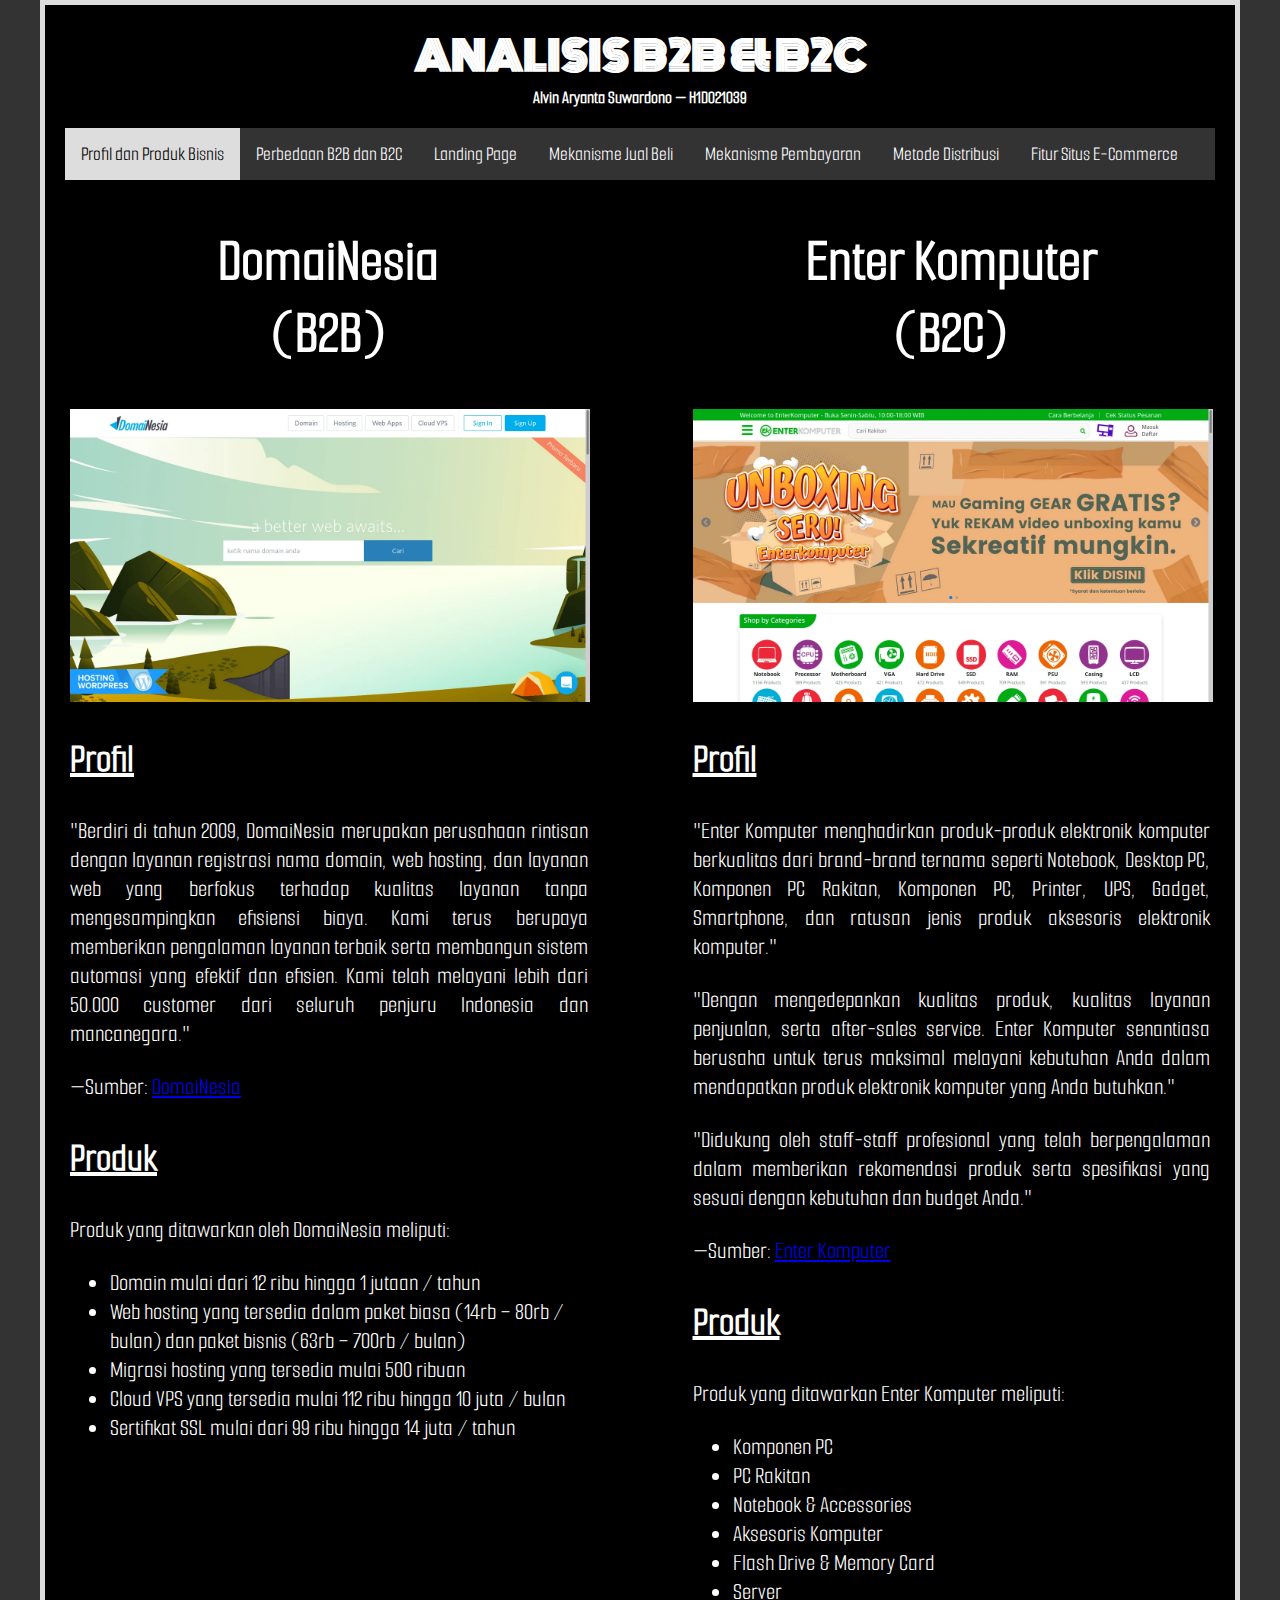
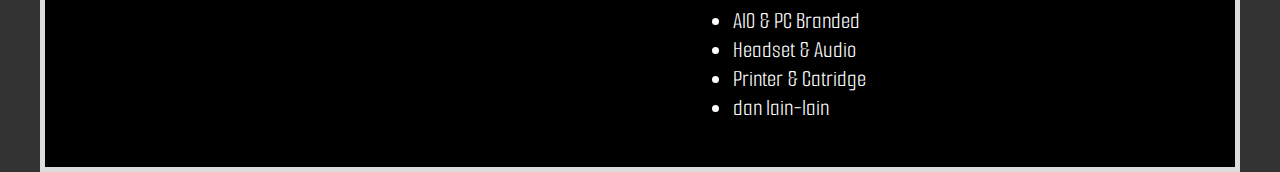
<file: index.html>
<!DOCTYPE HTML>

<html>

<head>
    <link href="styles/style.css" rel="stylesheet">
    <meta charset="utf-8">
    <title>Analisis E-Commerce - Profil dan Produk Bisnis</title>
</head>

<body>
    <h1 id="main-title">ANALISIS B2B & B2C</h1>
    <h2 id="identitas">Alvin Aryanta Suwardono — H1D021039</h2>
    <ul class="navbar">
        <li class="navbar-item-selected"><a href="#">Profil dan Produk Bisnis</a></li>
        <li class="navbar-item"><a href="perbedaan.html">Perbedaan B2B dan B2C</a></li>
        <li class="navbar-item"><a href="landing.html">Landing Page</a></li>
        <li class="navbar-item"><a href="jualbeli.html">Mekanisme Jual Beli</a></li>
        <li class="navbar-item"><a href="pembayaran.html">Mekanisme Pembayaran</a></li>
        <li class="navbar-item"><a href="distribusi.html">Metode Distribusi</a></li>
        <li class="navbar-item"><a href="fitur.html">Fitur Situs E-Commerce</a></li>
    </ul>

    <div class="container" style="overflow: auto;">
        <div class="gallery-left">
            <h1>DomaiNesia<br>(B2B)</h1>
            <img class="gallery-side" src="images/domainesia1.webp">
            <h2>Profil</h2>
            <p>"Berdiri di tahun 2009, DomaiNesia merupakan perusahaan rintisan dengan layanan registrasi nama domain, web hosting, dan layanan web yang berfokus terhadap kualitas layanan tanpa mengesampingkan efisiensi biaya. Kami terus berupaya memberikan pengalaman layanan terbaik serta membangun sistem automasi yang efektif dan efisien. Kami telah melayani lebih dari 50.000 customer dari seluruh penjuru Indonesia dan mancanegara."</p>
            <p>—Sumber: <a href="https://www.domainesia.com/adalah/">DomaiNesia</a></p>
            <h2>Produk</h2>
            <p>Produk yang ditawarkan oleh DomaiNesia meliputi:</p>
            <ul>
                <li>Domain mulai dari 12 ribu hingga 1 jutaan / tahun</li>
                <li>Web hosting yang tersedia dalam paket biasa (14rb – 80rb / bulan) dan paket bisnis (63rb – 700rb / bulan)</li>
                <li>Migrasi hosting yang tersedia mulai 500 ribuan</li>
                <li>Cloud VPS yang tersedia mulai 112 ribu hingga 10 juta / bulan</li>
                <li>Sertifikat SSL mulai dari 99 ribu hingga 14 juta / tahun</li>
            </ul>
        </div>
        <div class="gallery-right">
            <h1>Enter Komputer<br>(B2C)</h1>
            <img class="gallery-side" src="images/enter1.webp">
            <h2>Profil</h2>
            <p>"Enter Komputer menghadirkan produk-produk elektronik komputer berkualitas dari brand-brand ternama seperti Notebook, Desktop PC, Komponen PC Rakitan, Komponen PC, Printer, UPS, Gadget, Smartphone, dan ratusan jenis produk aksesoris elektronik komputer."</p>
            <p>"Dengan mengedepankan kualitas produk, kualitas layanan penjualan, serta after-sales service. Enter Komputer senantiasa berusaha untuk terus maksimal melayani kebutuhan Anda dalam mendapatkan produk elektronik komputer yang Anda butuhkan."</p>
            <p>"Didukung oleh staff-staff profesional yang telah berpengalaman dalam memberikan rekomendasi produk serta spesifikasi yang sesuai dengan kebutuhan dan budget Anda."</p>
            <p>—Sumber: <a href="https://www.enterkomputer.com/faq/about_us">Enter Komputer</a></p>
            <h2>Produk</h2>
            <p>Produk yang ditawarkan Enter Komputer meliputi:</p>
            <ul>
                <li>Komponen PC</li>
                <li>PC Rakitan</li>
                <li>Notebook & Accessories</li>
                <li>Aksesoris Komputer</li>
                <li>Flash Drive & Memory Card</li>
                <li>Server</li>
                <li>AIO & PC Branded</li>
                <li>Headset & Audio</li>
                <li>Printer & Catridge</li>
                <li>dan lain-lain</li>
            </ul>
        </div>
    </div>

</body>

</html>
</file>
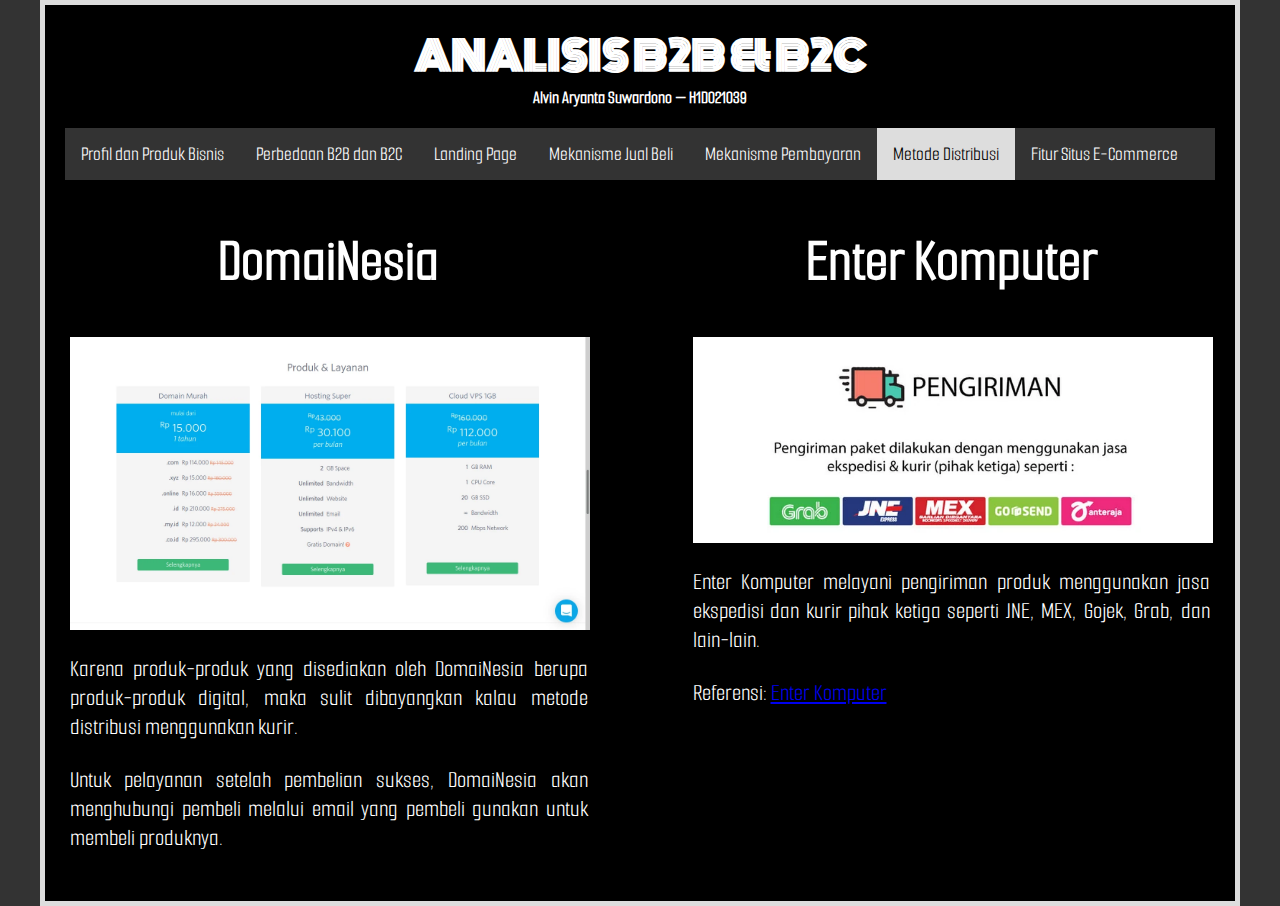
<file: distribusi.html>
<!DOCTYPE HTML>

<html>

<head>
    <link href="styles/style.css" rel="stylesheet">
    <meta charset="utf-8">
    <title>Analisis E-Commerce - Metode Distribusi</title>
</head>

<body>
    <h1 id="main-title">ANALISIS B2B & B2C</h1>
    <h2 id="identitas">Alvin Aryanta Suwardono — H1D021039</h2>
    <ul class="navbar">
        <li class="navbar-item"><a href="index.html">Profil dan Produk Bisnis</a></li>
        <li class="navbar-item"><a href="perbedaan.html">Perbedaan B2B dan B2C</a></li>
        <li class="navbar-item"><a href="landing.html">Landing Page</a></li>
        <li class="navbar-item"><a href="jualbeli.html">Mekanisme Jual Beli</a></li>
        <li class="navbar-item"><a href="pembayaran.html">Mekanisme Pembayaran</a></li>
        <li class="navbar-item-selected"><a href="#">Metode Distribusi</a></li>
        <li class="navbar-item"><a href="fitur.html">Fitur Situs E-Commerce</a></li>
    </ul>

    <div class="container" style="overflow: auto;">
        <div class="gallery-left">
            <h1>DomaiNesia</h1>
            <img class="gallery-side" src="images/domainesia-distribusi1.webp">
            <p>Karena produk-produk yang disediakan oleh DomaiNesia berupa produk-produk digital, maka sulit dibayangkan kalau metode distribusi menggunakan kurir.</p>
            <p>Untuk pelayanan setelah pembelian sukses, DomaiNesia akan menghubungi pembeli melalui email yang pembeli gunakan untuk membeli produknya.</p>
        </div>
        <div class="gallery-right">
            <h1>Enter Komputer</h1>
            <img class="gallery-side" src="images/enter-distribusi1.webp">
            <p>Enter Komputer melayani pengiriman produk menggunakan jasa ekspedisi dan kurir pihak ketiga seperti JNE, MEX, Gojek, Grab, dan lain-lain.</p>
            <p>Referensi: <a href="https://www.enterkomputer.com/faq/delivery">Enter Komputer</a></p>
        </div>
    </div>

</body>

</html>
</file>
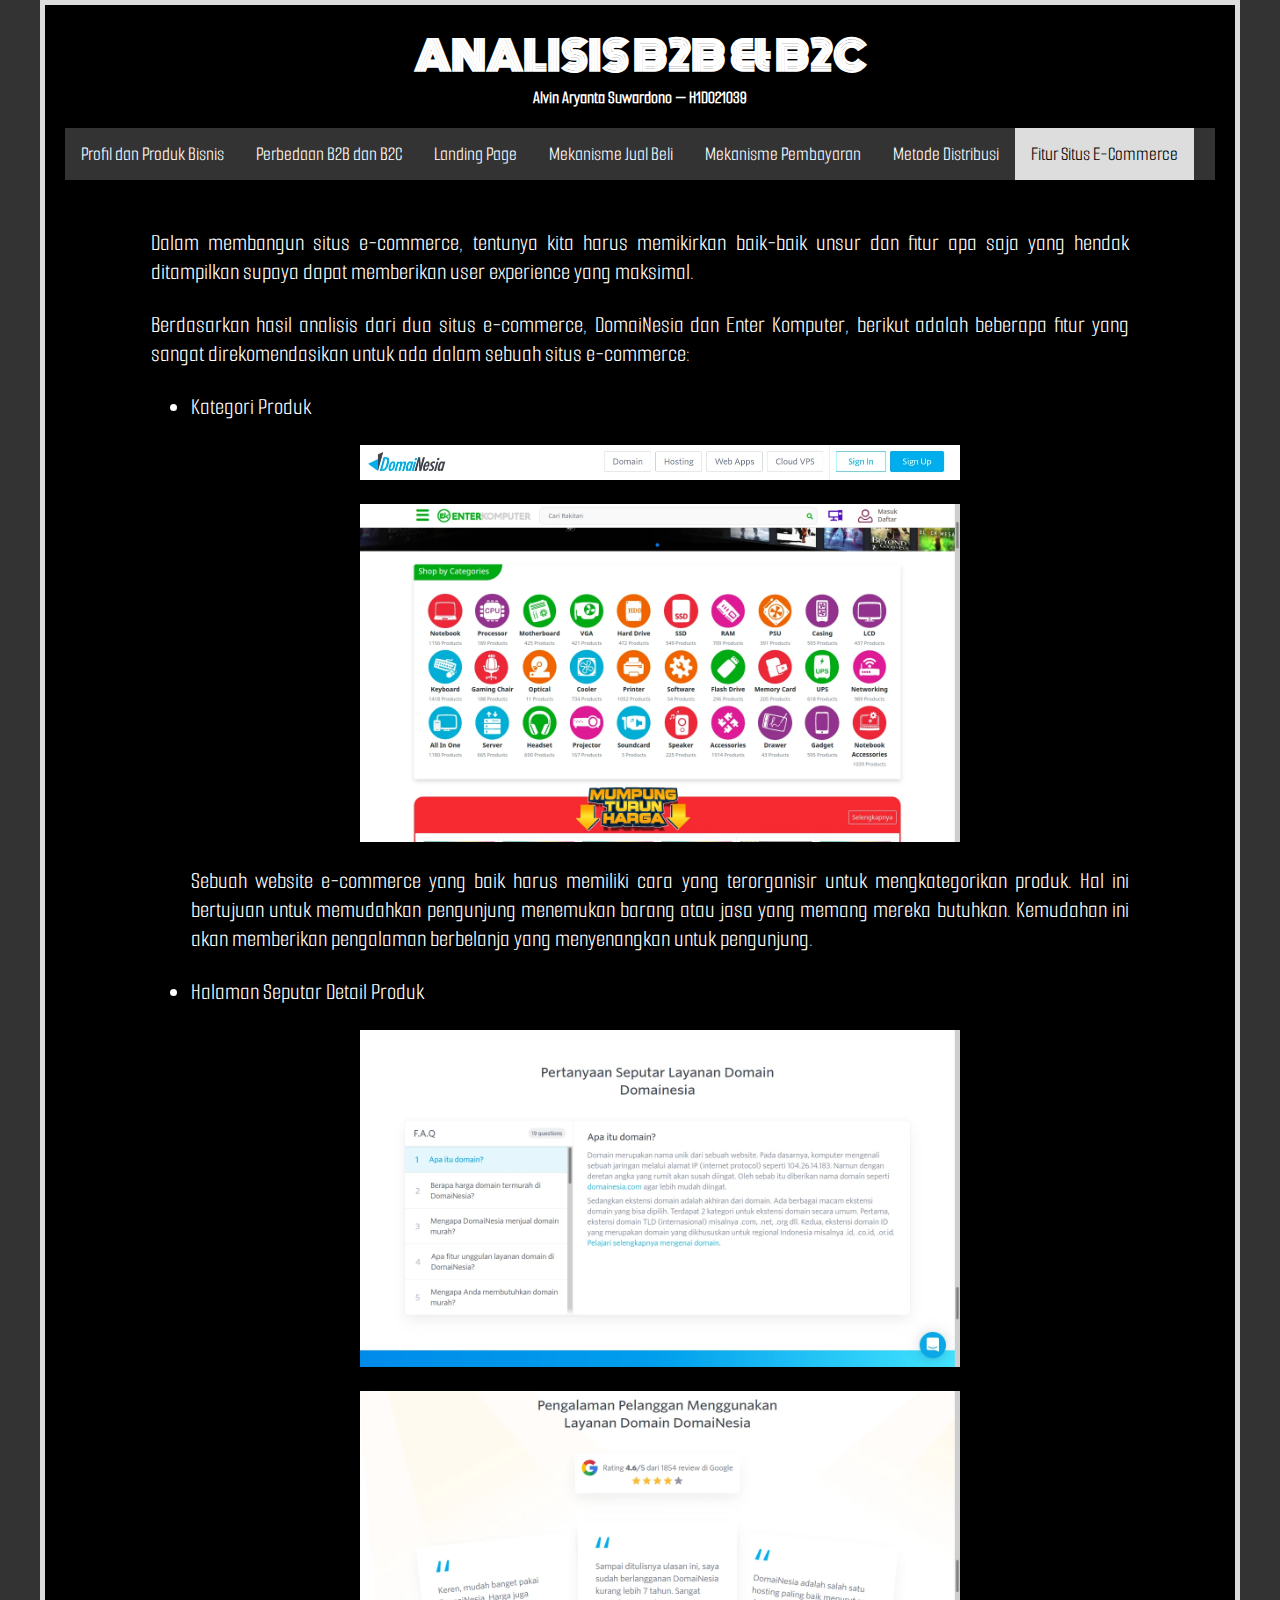
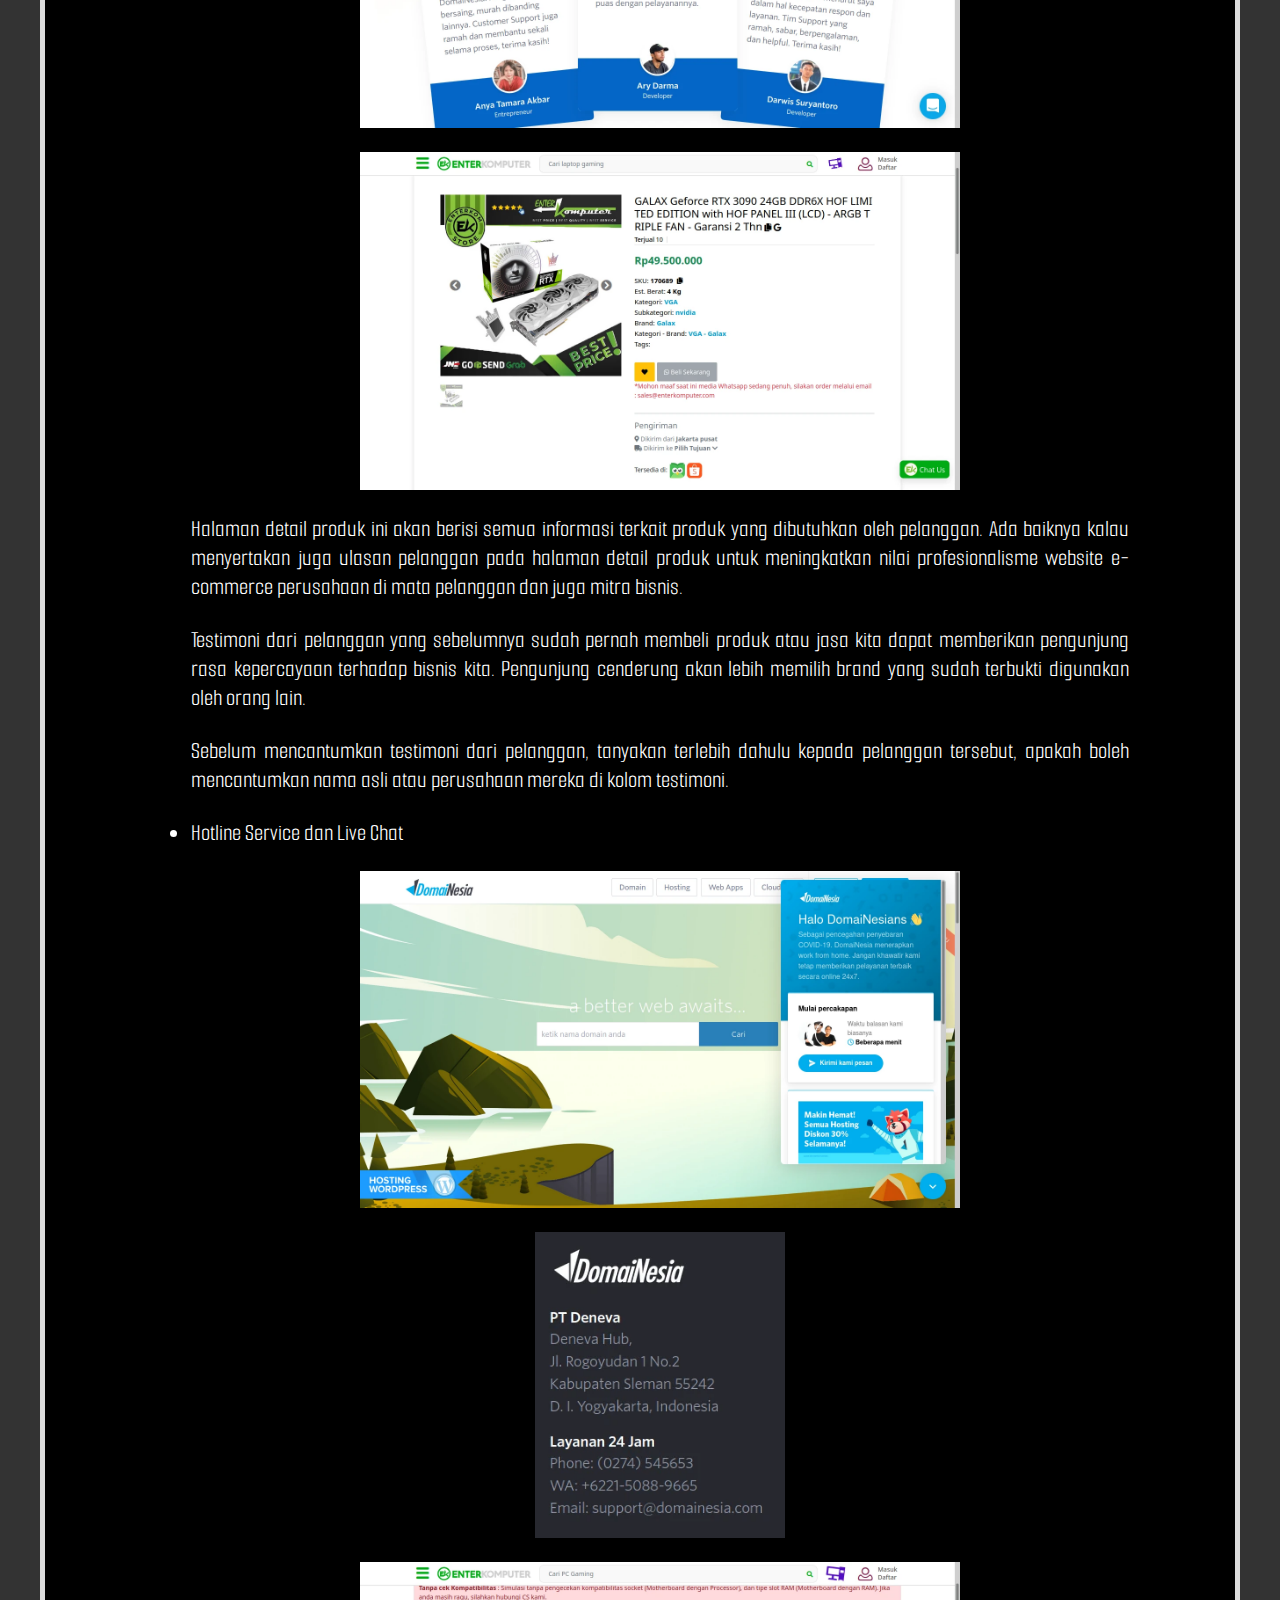
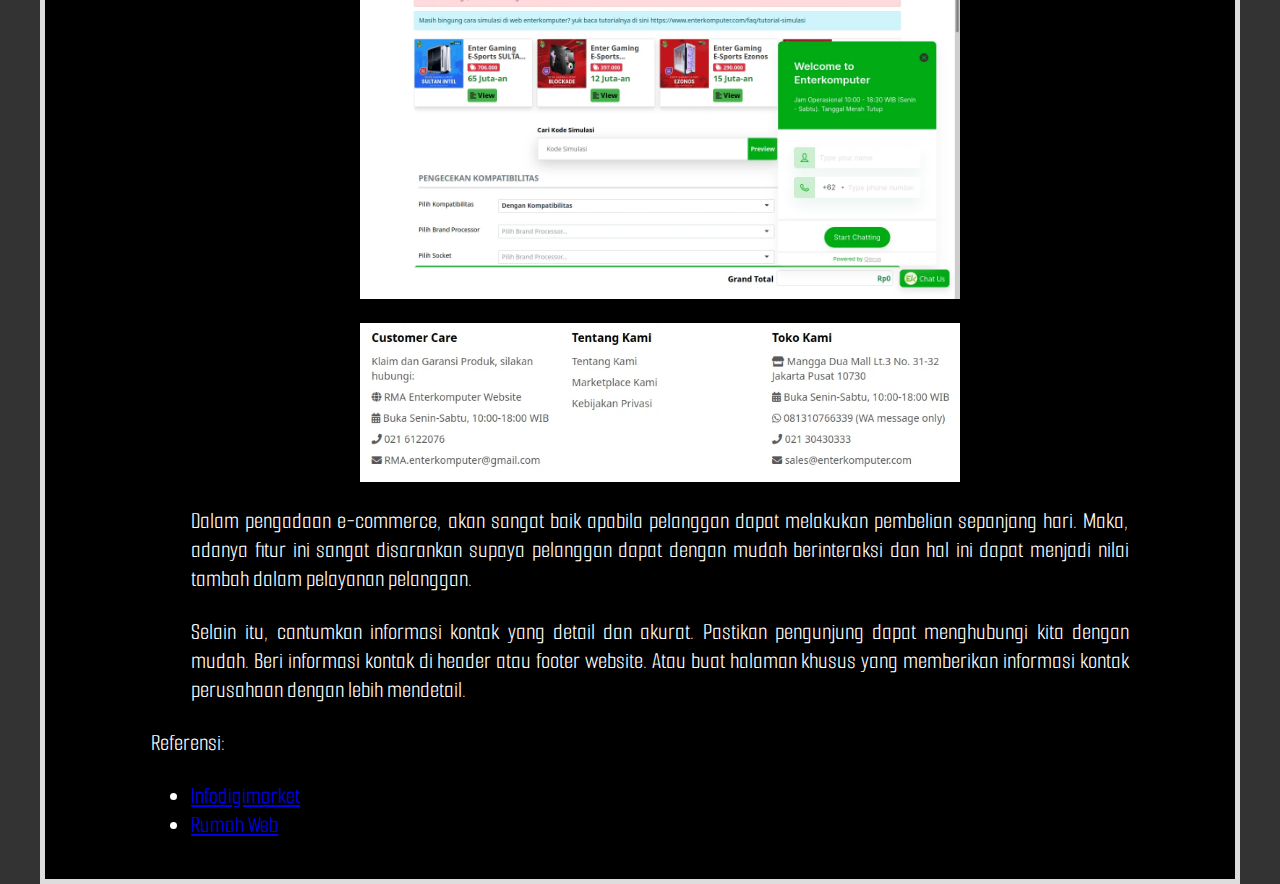
<file: fitur.html>
<!DOCTYPE HTML>

<html>

<head>
    <link href="styles/style.css" rel="stylesheet">
    <meta charset="utf-8">
    <title>Analisis E-Commerce - Fitur Situs E-Commerce</title>
</head>

<body>
    <h1 id="main-title">ANALISIS B2B & B2C</h1>
    <h2 id="identitas">Alvin Aryanta Suwardono — H1D021039</h2>
    <ul class="navbar">
        <li class="navbar-item"><a href="index.html">Profil dan Produk Bisnis</a></li>
        <li class="navbar-item"><a href="perbedaan.html">Perbedaan B2B dan B2C</a></li>
        <li class="navbar-item"><a href="landing.html">Landing Page</a></li>
        <li class="navbar-item"><a href="jualbeli.html">Mekanisme Jual Beli</a></li>
        <li class="navbar-item"><a href="pembayaran.html">Mekanisme Pembayaran</a></li>
        <li class="navbar-item"><a href="distribusi.html">Metode Distribusi</a></li>
        <li class="navbar-item-selected"><a href="#">Fitur Situs E-Commerce</a></li>
    </ul>

    <div style="width: 85%; margin: 0 auto; text-align: justify;">
        <br>
        <p>Dalam membangun situs e-commerce, tentunya kita harus memikirkan baik-baik unsur dan fitur apa saja yang hendak ditampilkan supaya dapat memberikan user experience yang maksimal.</p>
        <p>Berdasarkan hasil analisis dari dua situs e-commerce, DomaiNesia dan Enter Komputer, berikut adalah beberapa fitur yang sangat direkomendasikan untuk ada dalam sebuah situs e-commerce:</p>
        <ul>
            <li>Kategori Produk</li>
                <br>
                <img class="gallery-center" src="images/fitur1.webp">
                <br>
                <img class="gallery-center" src="images/fitur2.webp">
                <p>Sebuah website e-commerce yang baik harus memiliki cara yang terorganisir untuk mengkategorikan produk. Hal ini bertujuan untuk memudahkan pengunjung menemukan barang atau jasa yang memang mereka butuhkan. Kemudahan ini akan memberikan pengalaman berbelanja yang menyenangkan untuk pengunjung.</p>
            <li>Halaman Seputar Detail Produk</li>
                <br>
                <img class="gallery-center" src="images/fitur3.webp">
                <br>
                <img class="gallery-center" src="images/fitur4.webp">
                <br>
                <img class="gallery-center" src="images/fitur5.webp">
                <p>Halaman detail produk ini akan berisi semua informasi terkait produk yang dibutuhkan oleh pelanggan. Ada baiknya kalau menyertakan juga ulasan pelanggan pada halaman detail produk untuk meningkatkan nilai profesionalisme website e-commerce perusahaan di mata pelanggan dan juga mitra bisnis.</p>
                <p>Testimoni dari pelanggan yang sebelumnya sudah pernah membeli produk atau jasa kita dapat memberikan pengunjung rasa kepercayaan terhadap bisnis kita. Pengunjung cenderung akan lebih memilih brand yang sudah terbukti digunakan oleh orang lain.</p>
                <p>Sebelum mencantumkan testimoni dari pelanggan, tanyakan terlebih dahulu kepada pelanggan tersebut, apakah boleh mencantumkan nama asli atau perusahaan mereka di kolom testimoni.</p>

            <li>Hotline Service dan Live Chat</li>
                <br>
                <img class="gallery-center" src="images/fitur6.webp">
                <br>
                <img class="gallery-center" style="width: 250px;" src="images/fitur7.webp">
                <br>
                <img class="gallery-center" src="images/fitur8.webp">
                <br>
                <img class="gallery-center" src="images/fitur9.webp">
                <p>Dalam pengadaan e-commerce, akan sangat baik apabila pelanggan dapat melakukan pembelian sepanjang hari. Maka, adanya fitur ini sangat disarankan supaya pelanggan dapat dengan mudah berinteraksi dan hal ini dapat menjadi nilai tambah dalam pelayanan pelanggan.</p>
                <p>Selain itu,  cantumkan informasi kontak yang detail dan akurat. Pastikan pengunjung dapat menghubungi kita dengan mudah. Beri informasi kontak di header atau footer website. Atau buat halaman khusus yang memberikan informasi kontak perusahaan dengan lebih mendetail.</p>
        </ul>
        <p>Referensi:</p>
        <ul>
            <li><a href="https://infodigimarket.com/fitur-wajib-website-e-commerce/">Infodigimarket</a></li>
            <li><a href="https://blog.rumahweb.com/6-fitur-website-e-commerce/">Rumah Web</a></li>
        </ul>
    </div>

</body>

</html>
</file>
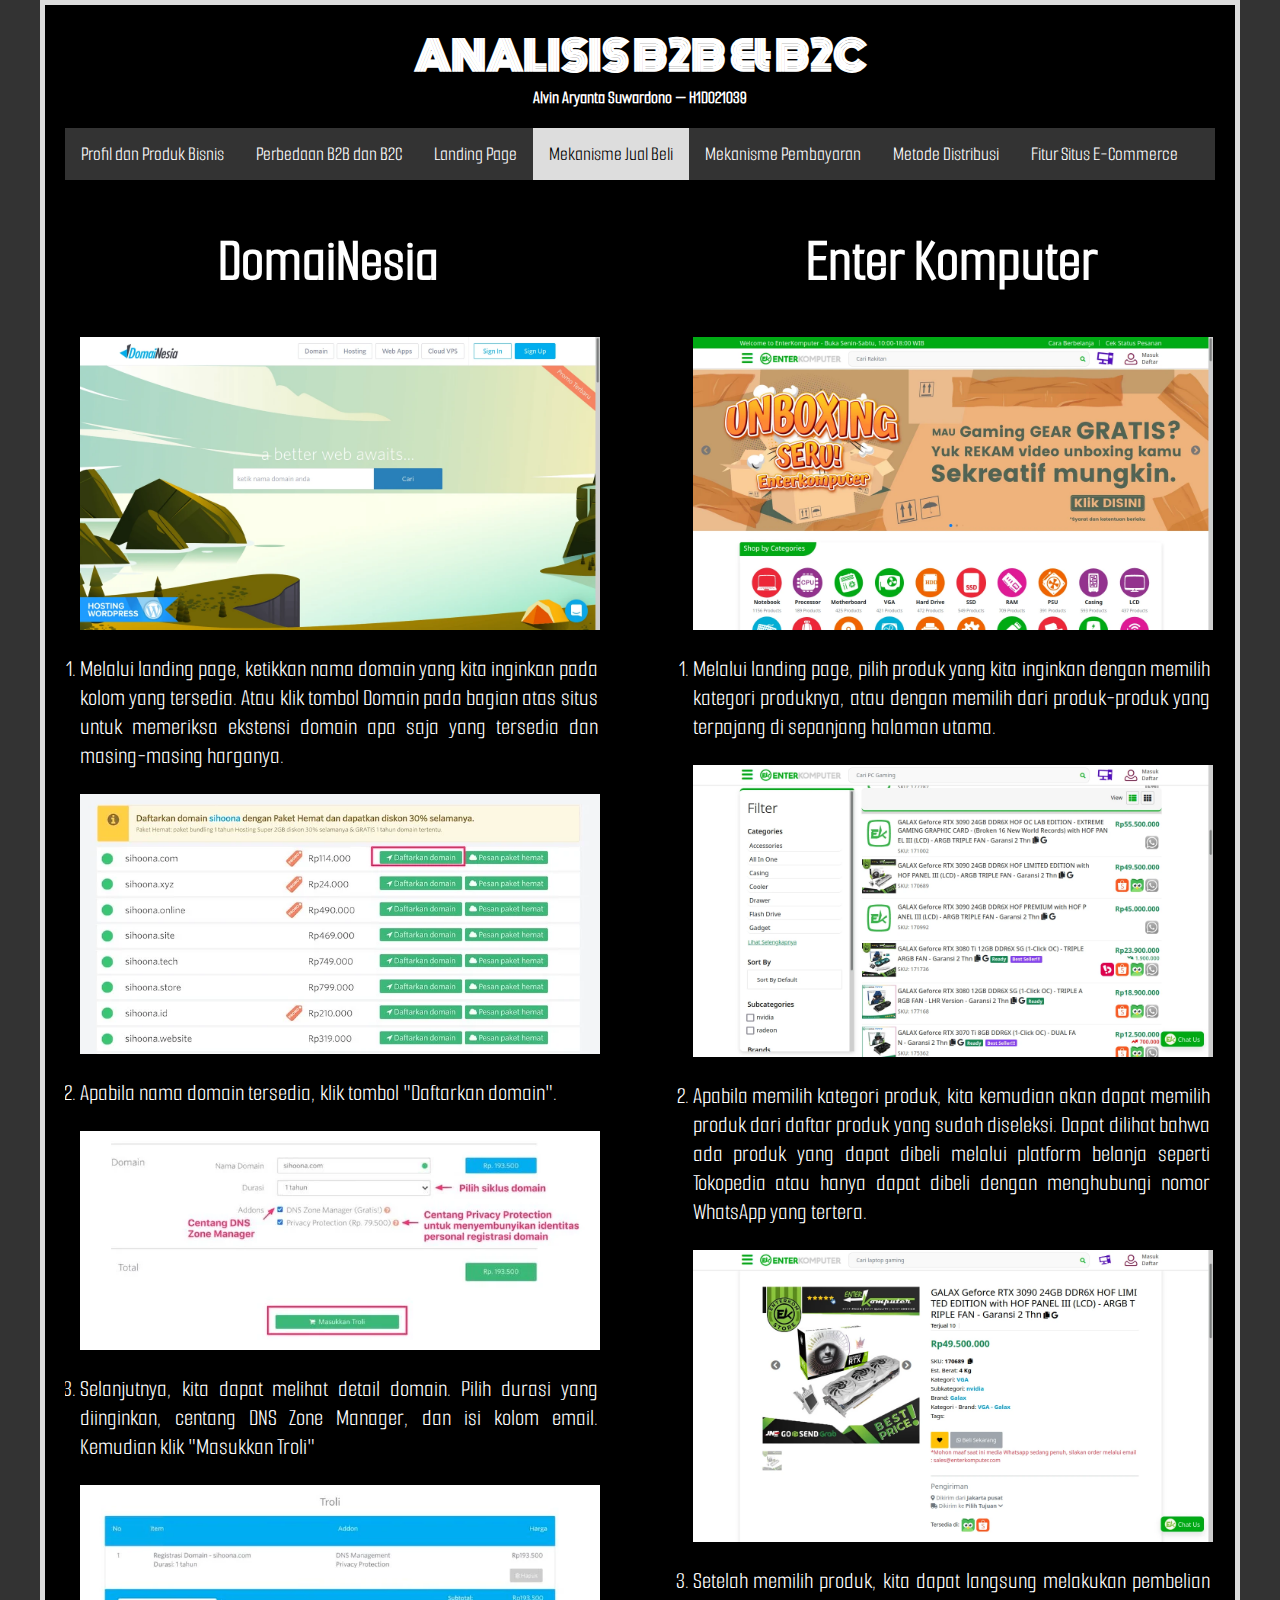
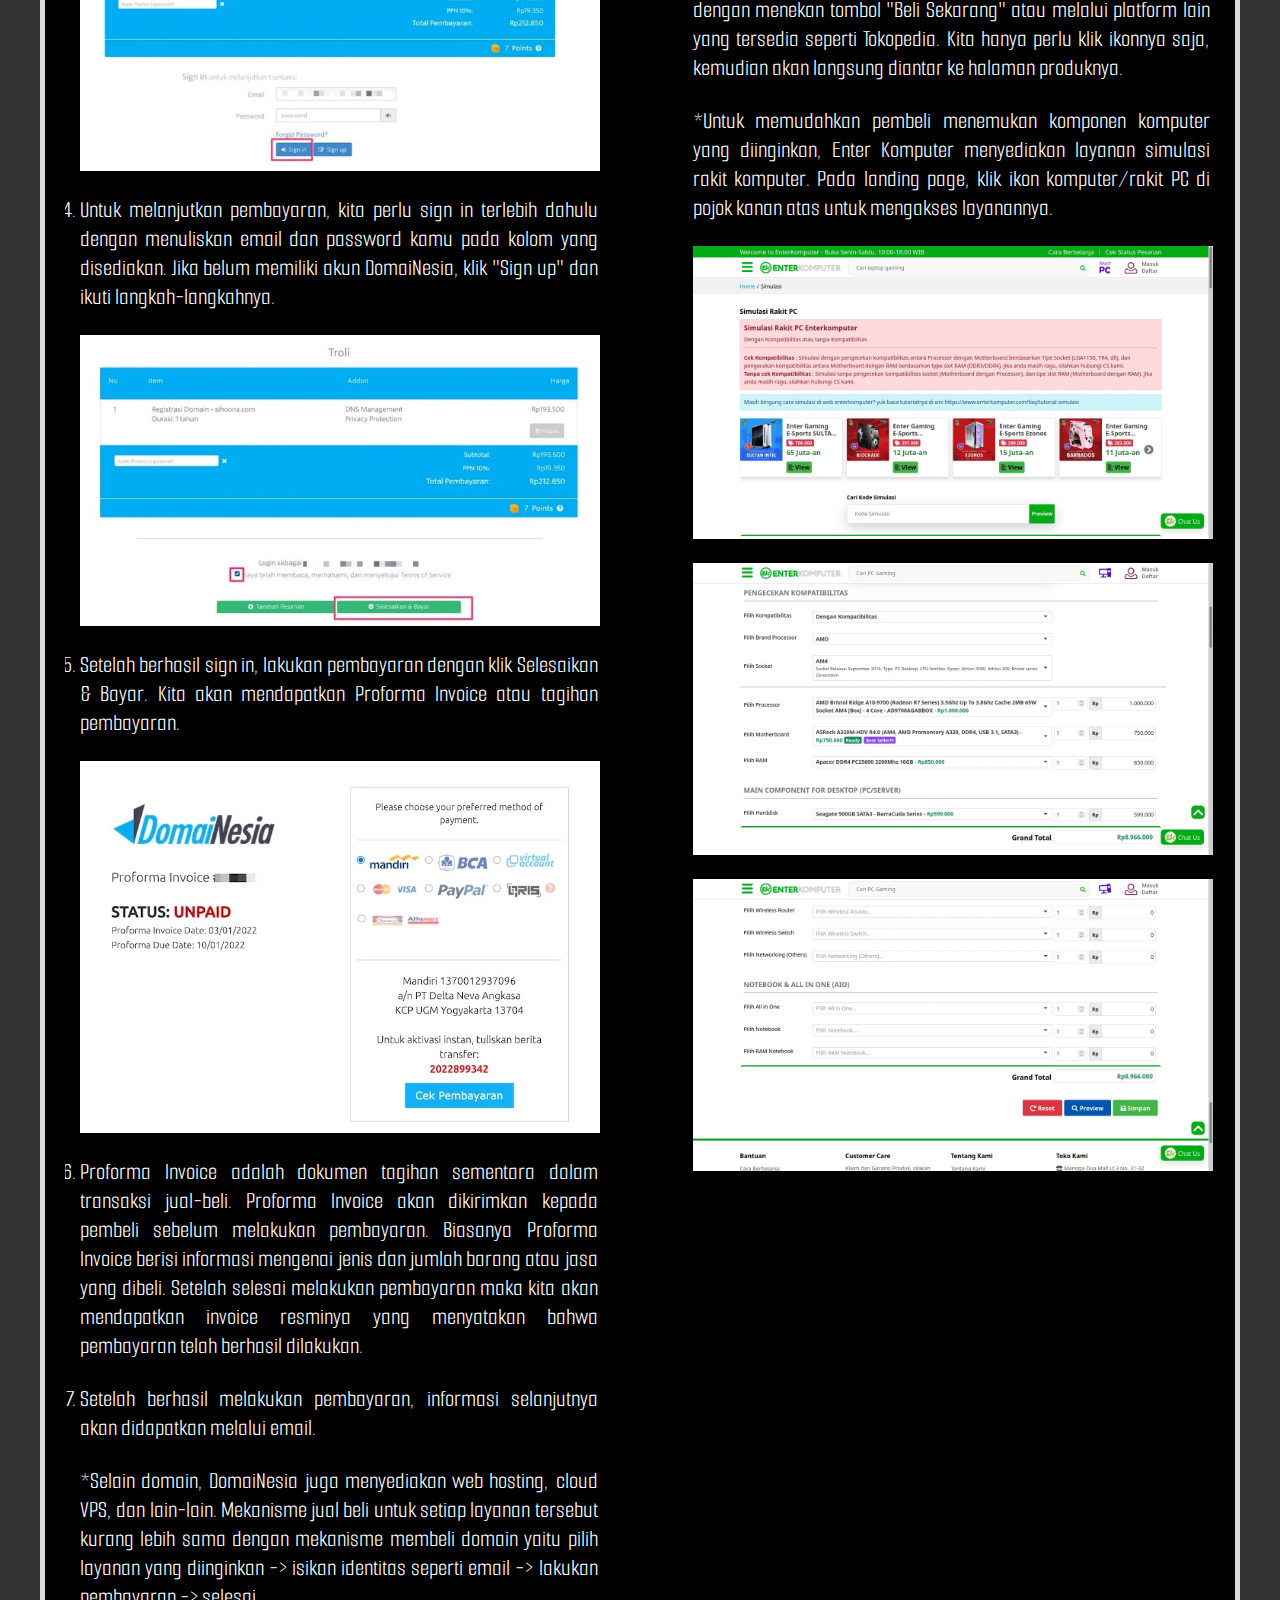
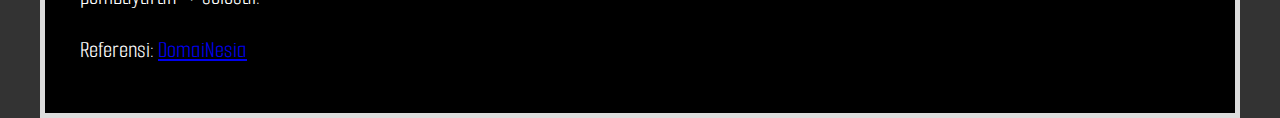
<file: jualbeli.html>
<!DOCTYPE HTML>

<html>

<head>
    <link href="styles/style.css" rel="stylesheet">
    <meta charset="utf-8">
    <title>Analisis E-Commerce - Mekanisme Jual Beli</title>
</head>

<body>
    <h1 id="main-title">ANALISIS B2B & B2C</h1>
    <h2 id="identitas">Alvin Aryanta Suwardono — H1D021039</h2>
    <ul class="navbar">
        <li class="navbar-item"><a href="index.html">Profil dan Produk Bisnis</a></li>
        <li class="navbar-item"><a href="perbedaan.html">Perbedaan B2B dan B2C</a></li>
        <li class="navbar-item"><a href="landing.html">Landing Page</a></li>
        <li class="navbar-item-selected"><a href="#">Mekanisme Jual Beli</a></li>
        <li class="navbar-item"><a href="pembayaran.html">Mekanisme Pembayaran</a></li>
        <li class="navbar-item"><a href="distribusi.html">Metode Distribusi</a></li>
        <li class="navbar-item"><a href="fitur.html">Fitur Situs E-Commerce</a></li>
    </ul>

    <div class="container" style="overflow: auto;">
        <div class="gallery-left">
            <h1>DomaiNesia</h1>
            <ol style="padding: 0 10px; text-align: justify; width: 100%;">
                <img class="gallery-side" src="images/domainesia1.webp">
                <br>
                <li>Melalui landing page, ketikkan nama domain yang kita inginkan pada kolom yang tersedia. Atau klik tombol Domain pada bagian atas situs untuk memeriksa ekstensi domain apa saja yang tersedia dan masing-masing harganya.</li>
                <br>
                <img class="gallery-side" src="images/domainesia-beli1.webp">
                <br>
                <li>Apabila nama domain tersedia, klik tombol "Daftarkan domain".</li>
                <br>
                <img class="gallery-side" src="images/domainesia-beli2.webp">
                <br>
                <li>Selanjutnya, kita dapat melihat detail domain. Pilih durasi yang diinginkan, centang DNS Zone Manager, dan isi kolom email. Kemudian klik "Masukkan Troli"</li>
                <br>
                <img class="gallery-side" src="images/domainesia-beli3.webp">
                <br>
                <li>Untuk melanjutkan pembayaran, kita perlu sign in terlebih dahulu dengan menuliskan email dan password kamu pada kolom yang disediakan. Jika belum memiliki akun DomaiNesia, klik "Sign up" dan ikuti langkah-langkahnya.</li>
                <br>
                <img class="gallery-side" src="images/domainesia-beli4.webp">
                <br>
                <li>Setelah berhasil sign in, lakukan pembayaran dengan klik Selesaikan & Bayar. Kita akan mendapatkan Proforma Invoice atau tagihan pembayaran.</li>
                <br>
                <img class="gallery-side" src="images/domainesia-beli5.webp">
                <br>
                <li>Proforma Invoice adalah dokumen tagihan sementara dalam transaksi jual-beli. Proforma Invoice akan dikirimkan kepada pembeli sebelum melakukan pembayaran. Biasanya Proforma Invoice berisi informasi mengenai jenis dan jumlah barang atau jasa yang dibeli. Setelah selesai melakukan pembayaran maka kita akan mendapatkan invoice resminya yang menyatakan bahwa pembayaran telah berhasil dilakukan.</li>
                <br>
                <li>Setelah berhasil melakukan pembayaran, informasi selanjutnya akan didapatkan melalui email.</li>
                <p>*Selain domain, DomaiNesia juga menyediakan web hosting, cloud VPS, dan lain-lain. Mekanisme jual beli untuk setiap layanan tersebut kurang lebih sama dengan mekanisme membeli domain yaitu pilih layanan yang diinginkan -> isikan identitas seperti email -> lakukan pembayaran -> selesai.</p>
                <p>Referensi: <a href="https://www.domainesia.com/panduan/cara-order-domain-murah-di-domainesia/">DomaiNesia</a></p>
            </ol>
        </div>
        <div class="gallery-right">
            <h1>Enter Komputer</h1>
            <ol style="padding: 0; text-align: justify; width: 100%;">
                <img class="gallery-side" src="images/enter1.webp">
                <br>
                <li>Melalui landing page, pilih produk yang kita inginkan dengan memilih kategori produknya, atau dengan memilih dari produk-produk yang terpajang di sepanjang halaman utama.</li>
                <br>
                <img class="gallery-side" src="images/enter-beli1.webp">
                <br>
                <li>Apabila memilih kategori produk, kita kemudian akan dapat memilih produk dari daftar produk yang sudah diseleksi. Dapat dilihat bahwa ada produk yang dapat dibeli melalui platform belanja seperti Tokopedia atau hanya dapat dibeli dengan menghubungi nomor WhatsApp yang tertera.</li>
                <br>
                <img class="gallery-side" src="images/enter-beli2.webp">
                <br>
                <li>Setelah memilih produk, kita dapat langsung melakukan pembelian dengan menekan tombol "Beli Sekarang" atau melalui platform lain yang tersedia seperti Tokopedia. Kita hanya perlu klik ikonnya saja, kemudian akan langsung diantar ke halaman produknya.</li>
                <p>*Untuk memudahkan pembeli menemukan komponen komputer yang diinginkan, Enter Komputer menyediakan layanan simulasi rakit komputer. Pada landing page, klik ikon komputer/rakit PC di pojok kanan atas untuk mengakses layanannya.</p>
                <img class="gallery-side" src="images/enter-beli0.webp">
                <br>
                <img class="gallery-side" src="images/enter-beli00.webp">
                <br>
                <img class="gallery-side" src="images/enter-beli000.webp">
            </ol>
        </div>
    </div>

</body>

</html>
</file>
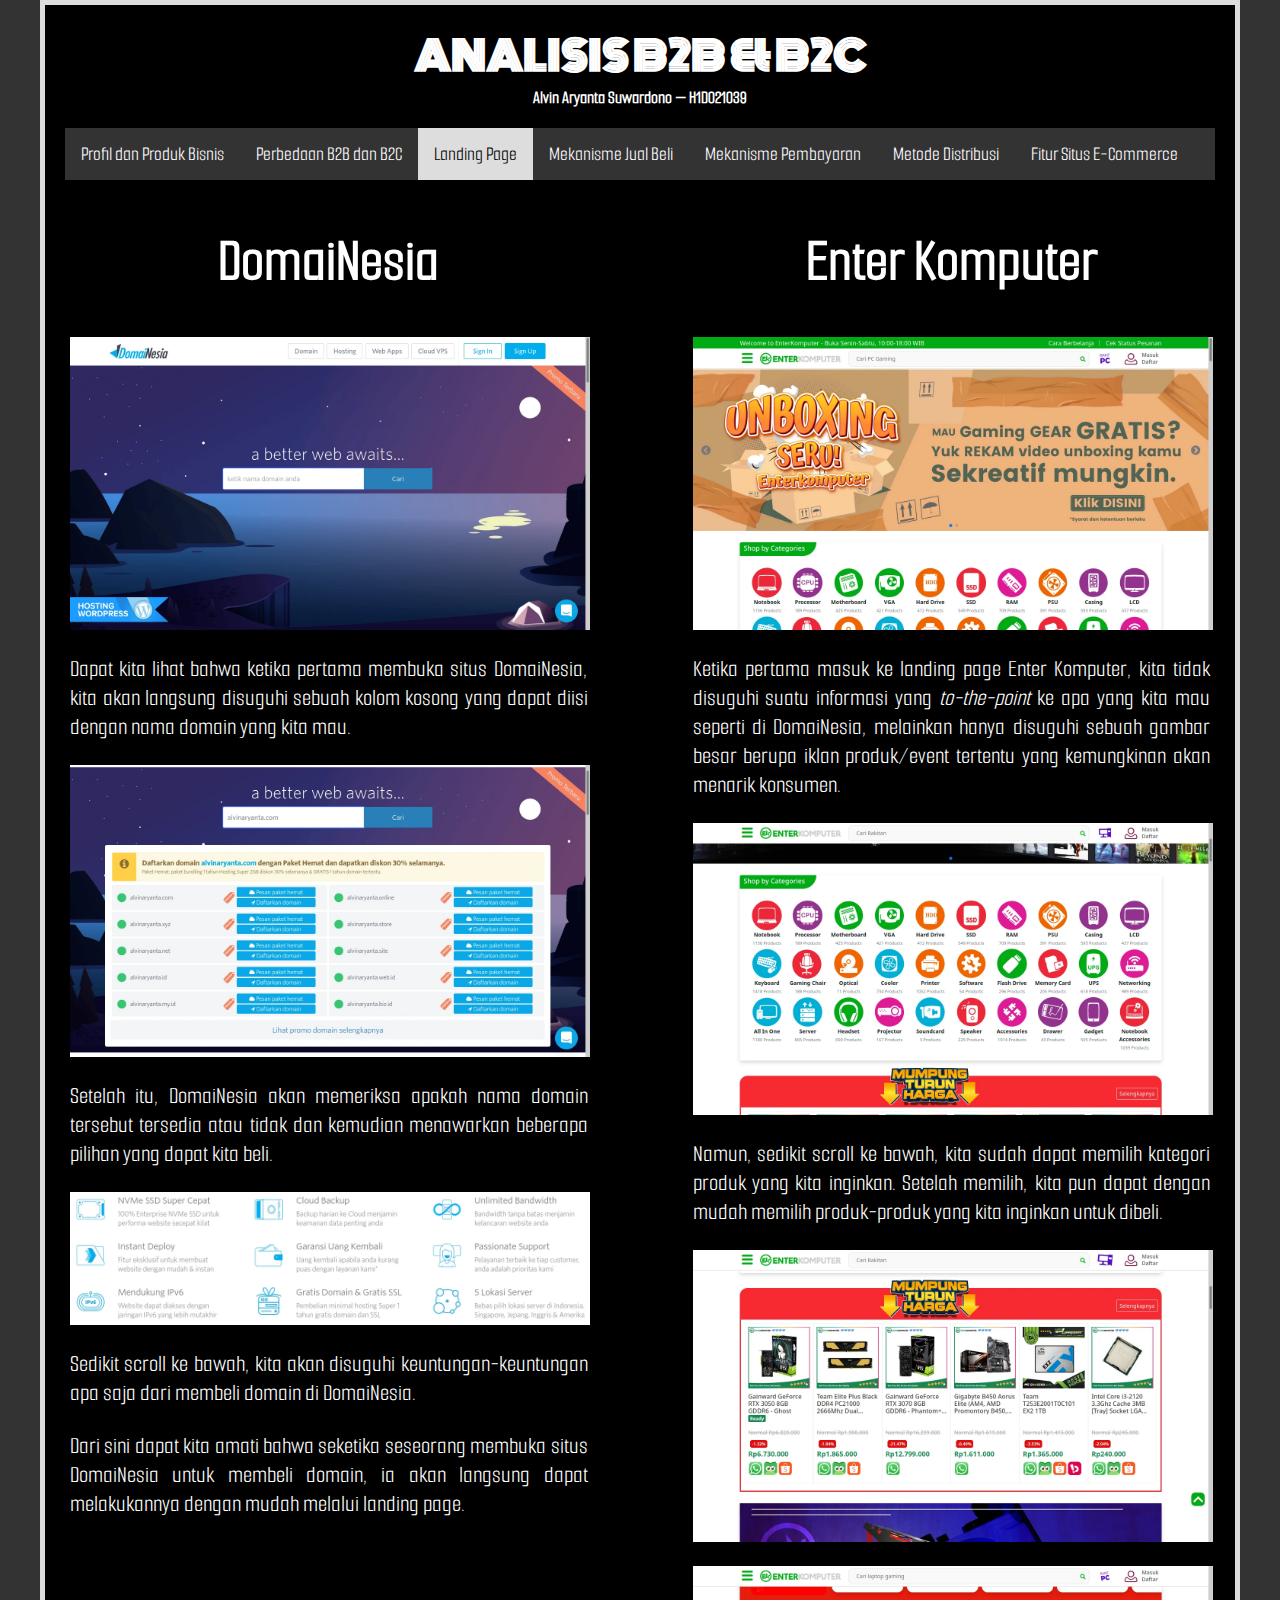
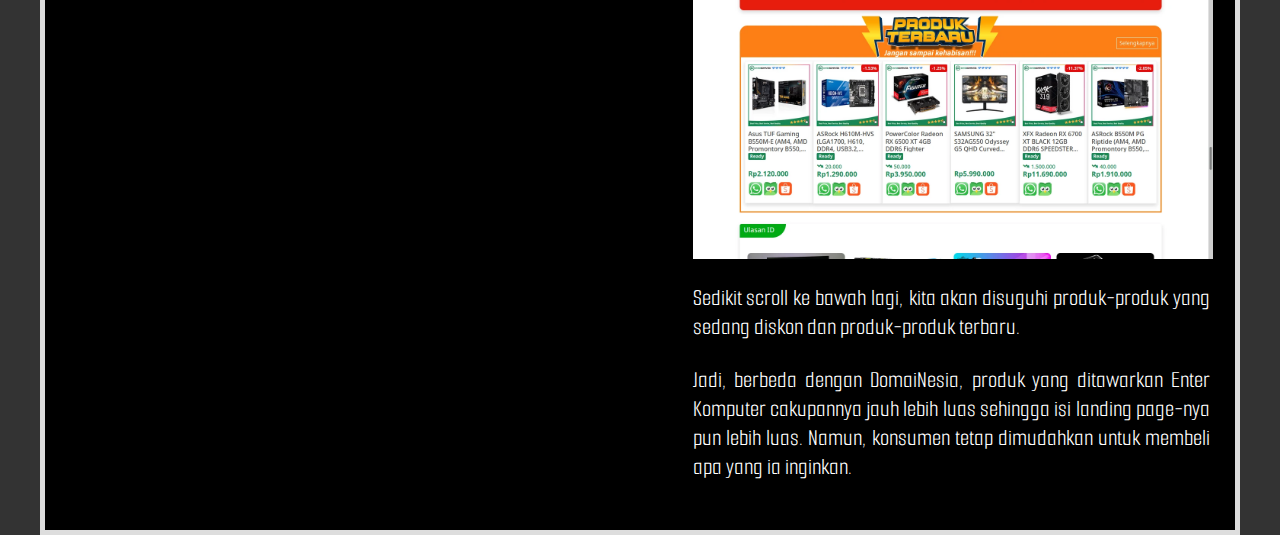
<file: landing.html>
<!DOCTYPE HTML>

<html>

<head>
    <link href="styles/style.css" rel="stylesheet">
    <meta charset="utf-8">
    <title>Analisis E-Commerce - Landing Page</title>
</head>

<body>
    <h1 id="main-title">ANALISIS B2B & B2C</h1>
    <h2 id="identitas">Alvin Aryanta Suwardono — H1D021039</h2>
    <ul class="navbar">
        <li class="navbar-item"><a href="index.html">Profil dan Produk Bisnis</a></li>
        <li class="navbar-item"><a href="perbedaan.html">Perbedaan B2B dan B2C</a></li>
        <li class="navbar-item-selected"><a href="#">Landing Page</a></li>
        <li class="navbar-item"><a href="jualbeli.html">Mekanisme Jual Beli</a></li>
        <li class="navbar-item"><a href="pembayaran.html">Mekanisme Pembayaran</a></li>
        <li class="navbar-item"><a href="distribusi.html">Metode Distribusi</a></li>
        <li class="navbar-item"><a href="fitur.html">Fitur Situs E-Commerce</a></li>
    </ul>

    <div class="container" style="overflow: auto;">
        <div class="gallery-left">
            <h1>DomaiNesia</h1>
            <img class="gallery-side" src="images/domainesia-landing1.webp">
            <p>Dapat kita lihat bahwa ketika pertama membuka situs DomaiNesia, kita akan langsung disuguhi sebuah kolom kosong yang dapat diisi dengan nama domain yang kita mau.</p>
            <img class="gallery-side" src="images/domainesia-landing2.webp">
            <p>Setelah itu, DomaiNesia akan memeriksa apakah nama domain tersebut tersedia atau tidak dan kemudian menawarkan beberapa pilihan yang dapat kita beli.</p>
            <img class="gallery-side" src="images/domainesia-landing3.webp">
            <p>Sedikit scroll ke bawah, kita akan disuguhi keuntungan-keuntungan apa saja dari membeli domain di DomaiNesia.</p>
            <p>Dari sini dapat kita amati bahwa seketika seseorang membuka situs DomaiNesia untuk membeli domain, ia akan langsung dapat melakukannya dengan mudah melalui landing page.</p>
        </div>
        <div class="gallery-right">
            <h1>Enter Komputer</h1>
            <img class="gallery-side" src="images/enter-landing1.webp">
            <p>Ketika pertama masuk ke landing page Enter Komputer, kita tidak disuguhi suatu informasi yang <i>to-the-point</i> ke apa yang kita mau seperti di DomaiNesia, melainkan hanya disuguhi sebuah gambar besar berupa iklan produk/event tertentu yang kemungkinan akan menarik konsumen.</p>
            <img class="gallery-side" src="images/enter-landing2.webp">
            <p>Namun, sedikit scroll ke bawah, kita sudah dapat memilih kategori produk yang kita inginkan. Setelah memilih, kita pun dapat dengan mudah memilih produk-produk yang kita inginkan untuk dibeli.</p>
            <img class="gallery-side" src="images/enter-landing3.webp">
            <br>
            <img class="gallery-side" src="images/enter-landing4.webp">
            <p>Sedikit scroll ke bawah lagi, kita akan disuguhi produk-produk yang sedang diskon dan produk-produk terbaru.</p>
            <p>Jadi, berbeda dengan DomaiNesia, produk yang ditawarkan Enter Komputer cakupannya jauh lebih luas sehingga isi landing page-nya pun lebih luas. Namun, konsumen tetap dimudahkan untuk membeli apa yang ia inginkan.</p>
        </div>
    </div>

</body>

</html>
</file>
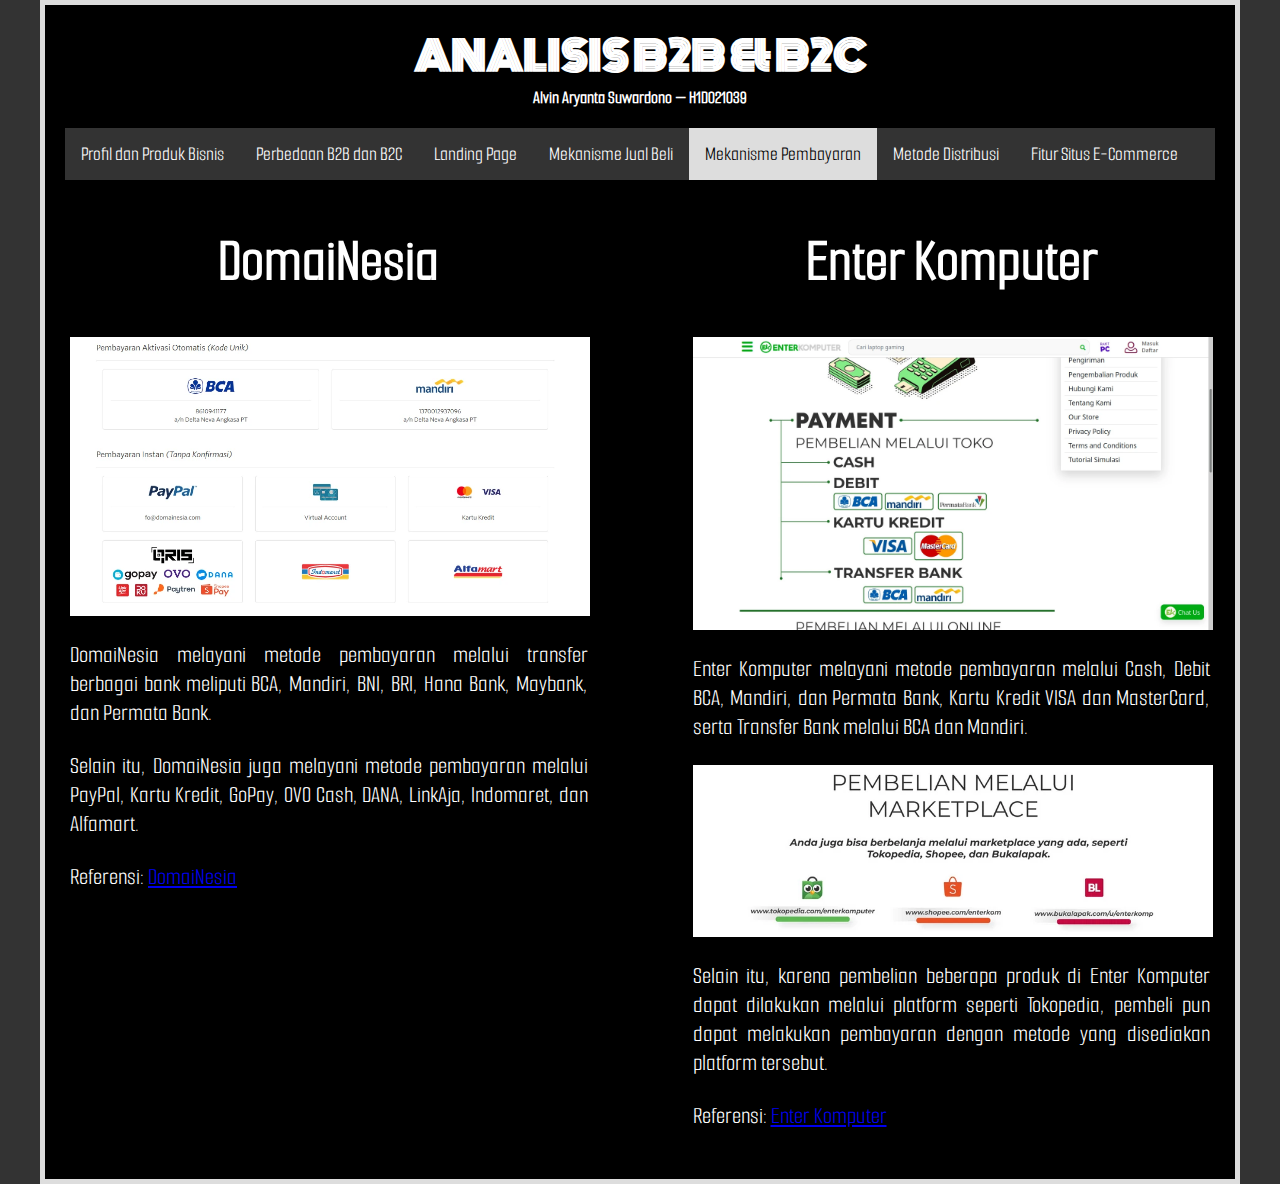
<file: pembayaran.html>
<!DOCTYPE HTML>

<html>

<head>
    <link href="styles/style.css" rel="stylesheet">
    <meta charset="utf-8">
    <title>Analisis E-Commerce - Mekanisme Pembayaran</title>
</head>

<body>
    <h1 id="main-title">ANALISIS B2B & B2C</h1>
    <h2 id="identitas">Alvin Aryanta Suwardono — H1D021039</h2>
    <ul class="navbar">
        <li class="navbar-item"><a href="index.html">Profil dan Produk Bisnis</a></li>
        <li class="navbar-item"><a href="perbedaan.html">Perbedaan B2B dan B2C</a></li>
        <li class="navbar-item"><a href="landing.html">Landing Page</a></li>
        <li class="navbar-item"><a href="jualbeli.html">Mekanisme Jual Beli</a></li>
        <li class="navbar-item-selected"><a href="#">Mekanisme Pembayaran</a></li>
        <li class="navbar-item"><a href="distribusi.html">Metode Distribusi</a></li>
        <li class="navbar-item"><a href="fitur.html">Fitur Situs E-Commerce</a></li>
    </ul>

    <div class="container" style="overflow: auto;">
        <div class="gallery-left">
            <h1>DomaiNesia</h1>
            <img class="gallery-side" src="images/domainesia-bayar.webp">
            <p>DomaiNesia melayani metode pembayaran melalui transfer berbagai bank meliputi BCA, Mandiri, BNI, BRI, Hana Bank, Maybank, dan Permata Bank.</p>
            <p>Selain itu, DomaiNesia juga melayani metode pembayaran melalui PayPal, Kartu Kredit, GoPay, OVO Cash, DANA, LinkAja, Indomaret, dan Alfamart.</p>
            <p>Referensi: <a href="https://www.domainesia.com/pembayaran/">DomaiNesia</a></p>
        </div>
        <div class="gallery-right">
            <h1>Enter Komputer</h1>
            <img class="gallery-side" src="images/enter-bayar1.webp">
            <p>Enter Komputer melayani metode pembayaran melalui Cash, Debit BCA, Mandiri, dan Permata Bank, Kartu Kredit VISA dan MasterCard, serta Transfer Bank melalui BCA dan Mandiri.</p>
            <img class="gallery-side" src="images/enter-bayar2.webp">
            <p>Selain itu, karena pembelian beberapa produk di Enter Komputer dapat dilakukan melalui platform seperti Tokopedia, pembeli pun dapat melakukan pembayaran dengan metode yang disediakan platform tersebut.</p>
            <p>Referensi: <a href="https://www.enterkomputer.com/faq/payment">Enter Komputer</a></p>
        </div>
    </div>

</body>

</html>
</file>
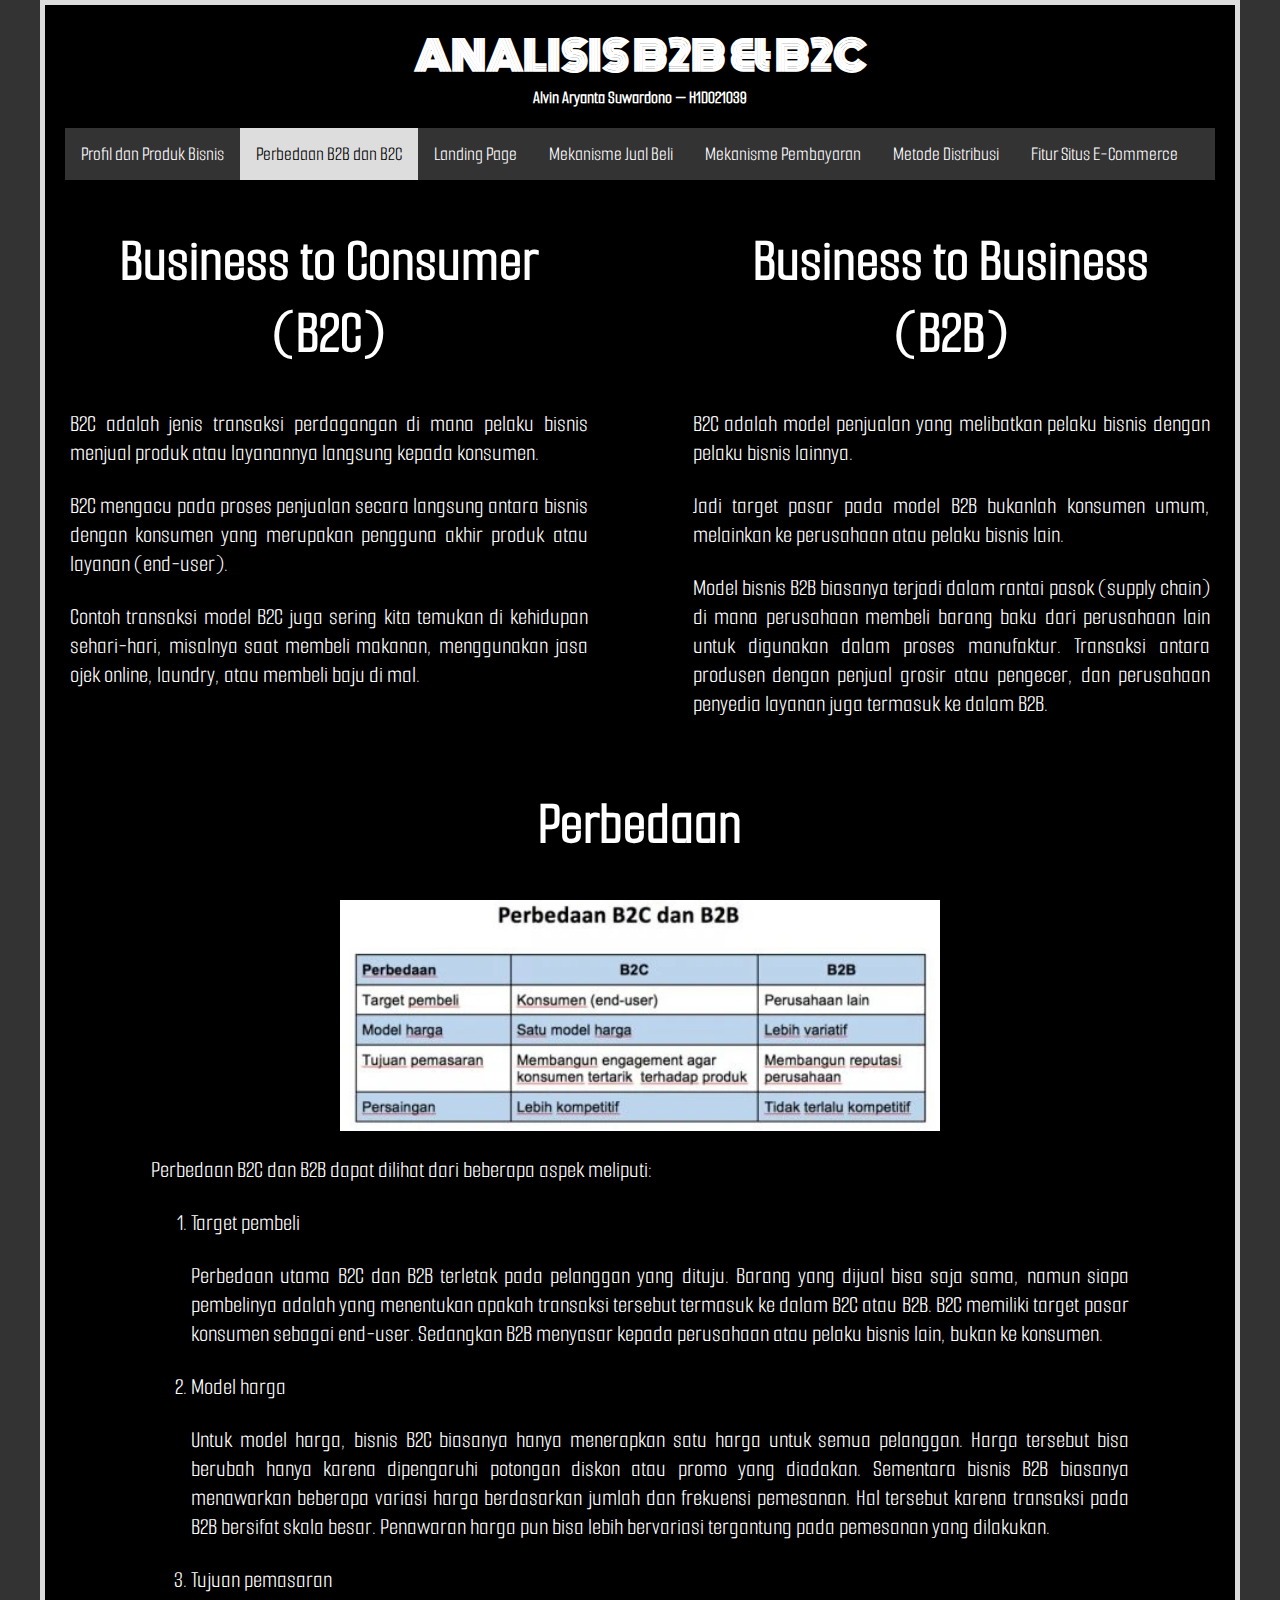
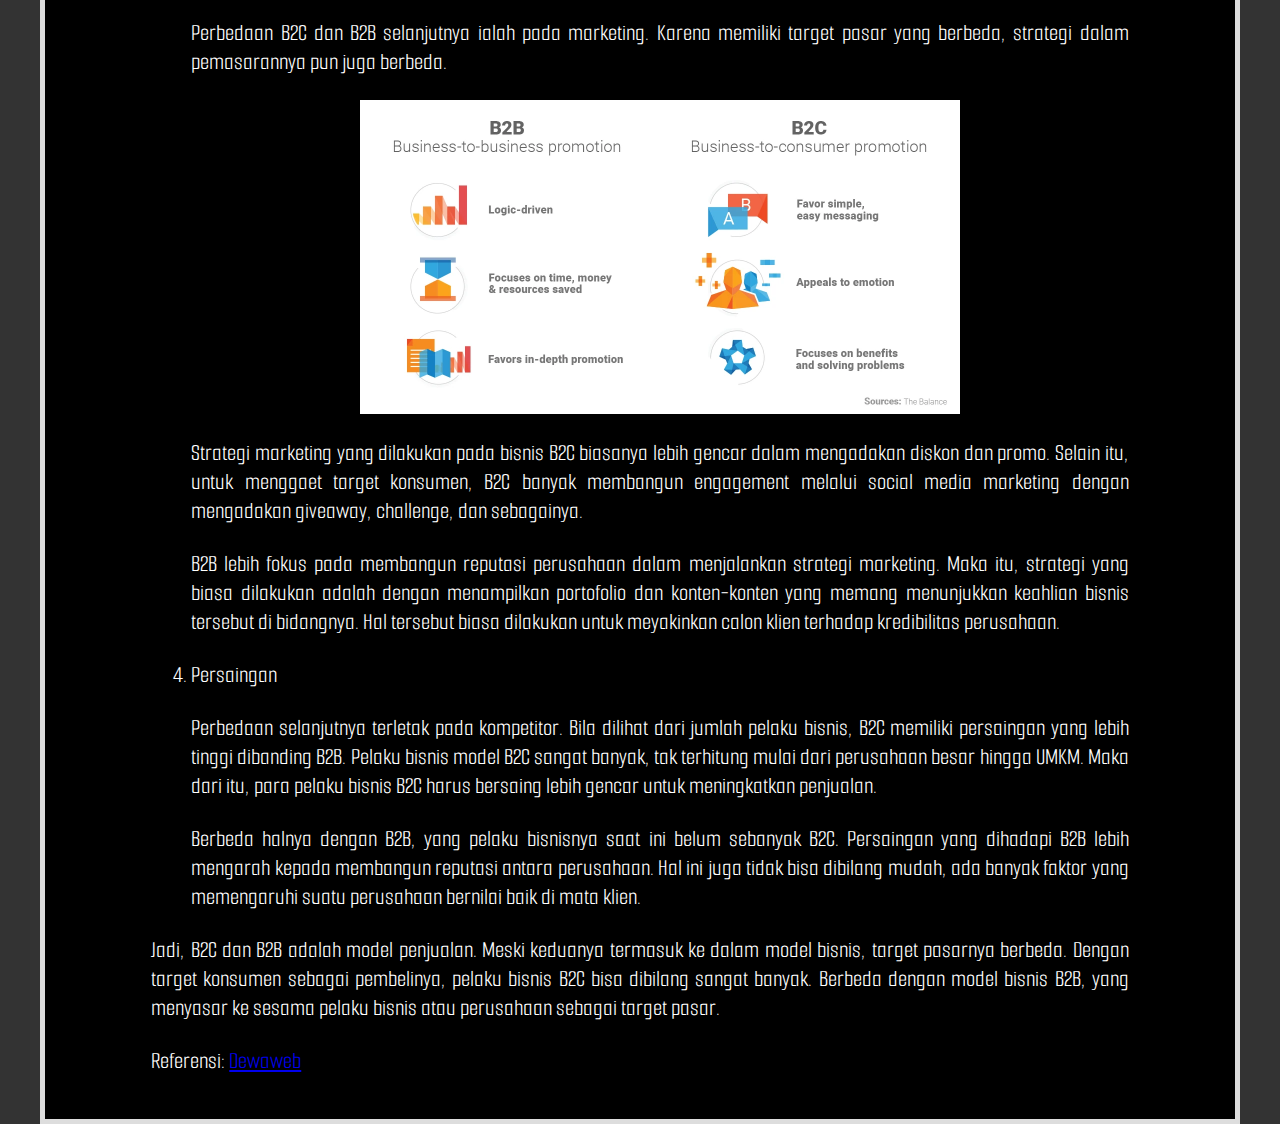
<file: perbedaan.html>
<!DOCTYPE HTML>

<html>

<head>
    <link href="styles/style.css" rel="stylesheet">
    <meta charset="utf-8">
    <title>Analisis E-Commerce - Perbedaan B2B & B2C</title>
</head>

<body>
    <h1 id="main-title">ANALISIS B2B & B2C</h1>
    <h2 id="identitas">Alvin Aryanta Suwardono — H1D021039</h2>
    <ul class="navbar">
        <li class="navbar-item"><a href="index.html">Profil dan Produk Bisnis</a></li>
        <li class="navbar-item-selected"><a href="perbedaan.html">Perbedaan B2B dan B2C</a></li>
        <li class="navbar-item"><a href="landing.html">Landing Page</a></li>
        <li class="navbar-item"><a href="jualbeli.html">Mekanisme Jual Beli</a></li>
        <li class="navbar-item"><a href="pembayaran.html">Mekanisme Pembayaran</a></li>
        <li class="navbar-item"><a href="distribusi.html">Metode Distribusi</a></li>
        <li class="navbar-item"><a href="fitur.html">Fitur Situs E-Commerce</a></li>
    </ul>

    <div class="container" style="overflow: auto;">
        <div class="gallery-left">
            <h1>Business to Consumer<br>(B2C)</h1>
            <p>B2C adalah jenis transaksi perdagangan di mana pelaku bisnis menjual produk atau layanannya langsung kepada konsumen.</p>
            <p>B2C mengacu pada proses penjualan secara langsung antara bisnis dengan konsumen yang merupakan pengguna akhir produk atau layanan (end-user).</p>
            <p>Contoh transaksi model B2C juga sering kita temukan di kehidupan sehari-hari, misalnya saat membeli makanan, menggunakan jasa ojek online, laundry, atau membeli baju di mal.</p>
        </div>

        <div class="gallery-right">
            <h1>Business to Business<br>(B2B)</h1>
            <p>B2C adalah model penjualan yang melibatkan pelaku bisnis dengan pelaku bisnis lainnya.</p>
            <p>Jadi target pasar pada model B2B bukanlah konsumen umum, melainkan ke perusahaan atau pelaku bisnis lain.</p>
            <p>Model bisnis B2B biasanya terjadi dalam rantai pasok (supply chain) di mana perusahaan membeli barang baku dari perusahaan lain untuk digunakan dalam proses manufaktur. Transaksi antara produsen dengan penjual grosir atau pengecer, dan perusahaan penyedia layanan juga termasuk ke dalam B2B.</p>
        </div>
    </div>

    <div style="width: 85%; margin: 0 auto; text-align: justify;">
        <h1>Perbedaan</h1>
        <img class="gallery-center" src="images/perbedaan.webp">
        <p>Perbedaan B2C dan B2B dapat dilihat dari beberapa aspek meliputi:</p>
        <ol>
            <li>Target pembeli</li>
                <p>Perbedaan utama B2C dan B2B terletak pada pelanggan yang dituju. Barang yang dijual bisa saja sama, namun siapa pembelinya adalah yang menentukan apakah transaksi tersebut termasuk ke dalam B2C atau B2B. B2C memiliki target pasar konsumen sebagai end-user. Sedangkan B2B menyasar kepada perusahaan atau pelaku bisnis lain, bukan ke konsumen.</p>
            <li>Model harga</li>
                <p>Untuk model harga, bisnis B2C biasanya hanya menerapkan satu harga untuk semua pelanggan. Harga tersebut bisa berubah hanya karena dipengaruhi potongan diskon atau promo yang diadakan. Sementara bisnis B2B biasanya menawarkan beberapa variasi harga berdasarkan jumlah dan frekuensi pemesanan. Hal tersebut karena transaksi pada B2B bersifat skala besar. Penawaran harga pun bisa lebih bervariasi tergantung pada pemesanan yang dilakukan.</p>
            <li>Tujuan pemasaran</li>
                <p>Perbedaan B2C dan B2B selanjutnya ialah pada marketing. Karena memiliki target pasar yang berbeda, strategi dalam pemasarannya pun juga berbeda.</p>
                <img class="gallery-center" src="images/perbedaan2.webp">
                <p>Strategi marketing yang dilakukan pada bisnis B2C biasanya lebih gencar dalam mengadakan diskon dan promo. Selain itu, untuk menggaet target konsumen, B2C banyak membangun engagement melalui social media marketing dengan mengadakan giveaway, challenge, dan sebagainya.</p>
                <p>B2B lebih fokus pada membangun reputasi perusahaan dalam menjalankan strategi marketing. Maka itu, strategi yang biasa dilakukan adalah dengan menampilkan portofolio dan konten-konten yang memang menunjukkan keahlian bisnis tersebut di bidangnya. Hal tersebut biasa dilakukan untuk meyakinkan calon klien terhadap kredibilitas perusahaan.</p>
            <li>Persaingan</li>
                <p>Perbedaan selanjutnya terletak pada kompetitor. Bila dilihat dari jumlah pelaku bisnis, B2C memiliki persaingan yang lebih tinggi dibanding B2B. Pelaku bisnis model B2C sangat banyak, tak terhitung mulai dari perusahaan besar hingga UMKM. Maka dari itu, para pelaku bisnis B2C harus bersaing lebih gencar untuk meningkatkan penjualan.</p>
                <p>Berbeda halnya dengan B2B, yang pelaku bisnisnya saat ini belum sebanyak B2C. Persaingan yang dihadapi B2B lebih mengarah kepada membangun reputasi antara perusahaan. Hal ini juga tidak bisa dibilang mudah, ada banyak faktor yang memengaruhi suatu perusahaan bernilai baik di mata klien.</p>
        </ol>
        <p>Jadi, B2C dan B2B adalah model penjualan. Meski keduanya termasuk ke dalam model bisnis, target pasarnya berbeda. Dengan target konsumen sebagai pembelinya, pelaku bisnis B2C bisa dibilang sangat banyak. Berbeda dengan model bisnis B2B, yang menyasar ke sesama pelaku bisnis atau perusahaan sebagai target pasar.</p>
        <p>Referensi: <a href="https://www.dewaweb.com/blog/perbedaan-b2b-dan-b2c/">Dewaweb</a></p>
    </div>

</body>

</html>
</file>
<file: styles/style.css>
@font-face {
    font-family: Monoton;
    src: url("../styles/Monoton-Regular.ttf");
}

@font-face {
    font-family: SmoochSans;
    src: url("../styles/SmoochSans-Regular.ttf");
}

html {
    font-family: SmoochSans;
    font-size: 20px;
    background-color: #333;
}

body {
    background-color: black;
    margin: 0 auto;
    width: 1150px;
    padding: 0 20px 20px 20px;
    border: 5px solid #ddd;
}

ul.navbar {
    background-color: #333;
    list-style-type: none;
    margin: 0;
    overflow: hidden;
    padding: 0;
}

li.navbar-item, li.navbar-item-selected {
    color: white;
    float: left;
    font-size: 20px;
}

li.navbar-item a {
    display: block;
    color: white;
    text-align: center;
    padding: 14px 16px;
    text-decoration: none;
}

li.navbar-item a:hover {
    background-color: #111;
}

li.navbar-item-selected a {
    display: block;
    background-color: #ddd;
    color: black;
    text-align: center;
    padding: 14px 16px;
    text-decoration: none;
}

li.navbar-item-selected a:hover {

}

li {
    color: white;
    font-size: 24px;
}

h1 {
    color: white;
    font-size: 60px;
    text-align: center;
    text-decoration: none;
}

#main-title {
    font-family: Monoton;
    color: white;
    text-align: center;
    --background-color: #333;
    margin: 0;
    padding: 20px 0 0 0;
    font-size: 40px;
}

#identitas {
    font-size: 18px;
    margin: 0;
    padding: 0 0 20px 0;
    text-align: center;
    text-decoration: none;
}

h2 {
    color: white;
    font-size: 40px;
    text-decoration: underline;
}

p {
    color: white;
    font-size: 24px;
    text-align: justify;
}

.gallery-left {
    float: left;
    margin: 5px;
    width: 45%;
}

.gallery-right {
    float: right;
    margin: 5px;
    width: 45%;
}

img.gallery-side {
    display: block;
    margin: 0 auto;
    width: 520px;
}

img.gallery-center {
    display: block;
    margin: 0 auto;
    width: 600px;
}
</file>
